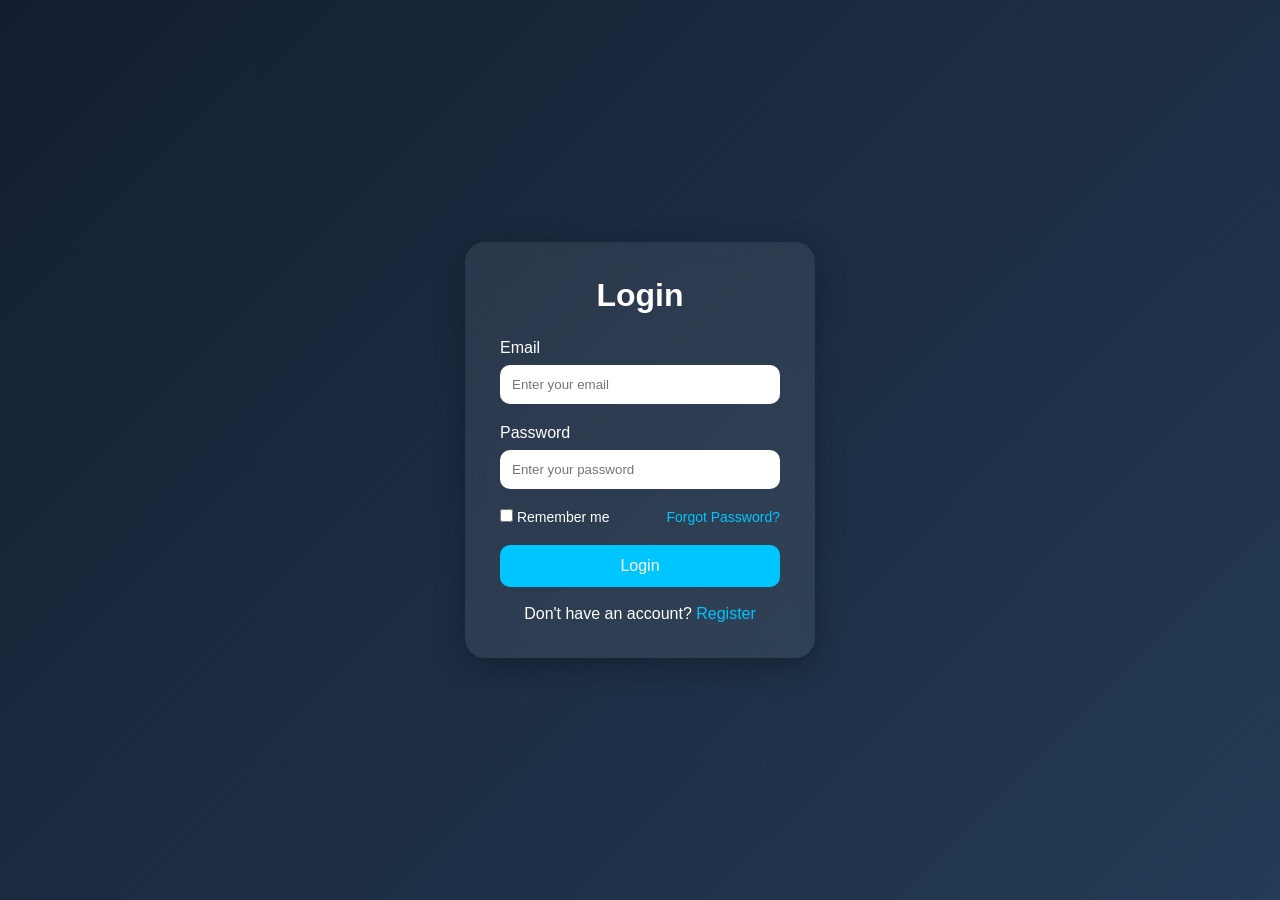
<file: index.html>
<!DOCTYPE html>
<html lang="en">
<head>
    <meta charset="UTF-8">
    <meta name="viewport" content="width=device-width, initial-scale=1.0">
    <title>Modern Login</title>

    <link rel="stylesheet" href="style.css">
</head>
<body>

    <div class="login-container">

        <h1>Login</h1>

        <form id="loginForm">

            <div class="input-box">
                <label>Email</label>
                <input type="email" id="email" placeholder="Enter your email" required>
            </div>

            <div class="input-box">
                <label>Password</label>
                <input type="password" id="password" placeholder="Enter your password" required>
            </div>

            <div class="remember">
                <label>
                    <input type="checkbox">
                    Remember me
                </label>

                <a href="#">Forgot Password?</a>
            </div>

            <button type="submit" class="login-btn">
                Login
            </button>

            <div class="message" id="message"></div>

        </form>

        <div class="register">
            Don't have an account?
            <a href="#">Register</a>
        </div>

    </div>

    <script src="script.js"></script>

</body>
</html>
</file>
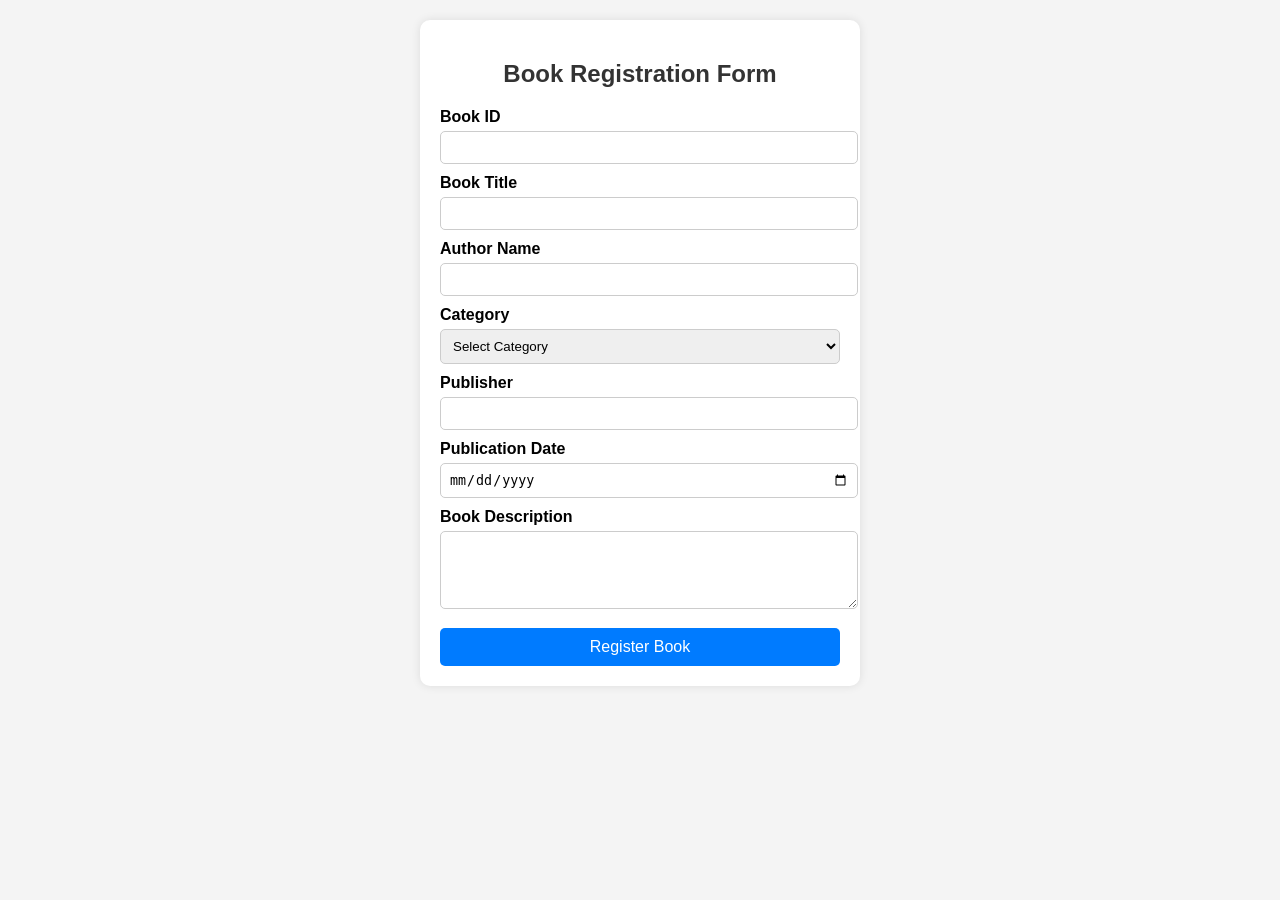
<file: bookregistrationform.html>
<!DOCTYPE html>
<html lang="en">
<head>
  <meta charset="UTF-8" />
  <meta name="viewport" content="width=device-width, initial-scale=1.0" />
  <title>Book Registration Form</title>

  <style>
    body {
      font-family: Arial, sans-serif;
      background-color: #f4f4f4;
      margin: 0;
      padding: 20px;
    }
    

    .container {
      width: 400px;
      margin: auto;
      background: white;
      padding: 20px;
      border-radius: 10px;
      box-shadow: 0 0 10px rgba(0,0,0,0.1);
    }

    h2 {
      text-align: center;
      color: #333;
    }

    label {
      font-weight: bold;
      display: block;
      margin-top: 10px;
    }

    input, select, textarea {
      width: 100%;
      padding: 8px;
      margin-top: 5px;
      border: 1px solid #ccc;
      border-radius: 5px;
    }

    textarea {
      resize: vertical;
    }

    .btn {
      margin-top: 15px;
      width: 100%;
      padding: 10px;
      background-color: #007BFF;
      color: white;
      border: none;
      border-radius: 5px;
      cursor: pointer;
      font-size: 16px;
    }

    .btn:hover {
      background-color: #0056b3;
    }
  </style>
</head>

<body>

  <div class="container">
    <h2>Book Registration Form</h2>

    <form action="#" method="post">

      <label for="bookid">Book ID</label>
      <input type="text" id="bookid" name="bookid" required>

      <label for="title">Book Title</label>
      <input type="text" id="title" name="title" required>

      <label for="author">Author Name</label>
      <input type="text" id="author" name="author" required>

      <label for="category">Category</label>
      <select id="category" name="category">
        <option value="">Select Category</option>
        <option>Fiction</option>
        <option>Science</option>
        <option>Technology</option>
        <option>History</option>
        <option>Education</option>
      </select>

      <label for="publisher">Publisher</label>
      <input type="text" id="publisher" name="publisher">

      <label for="date">Publication Date</label>
      <input type="date" id="date" name="date">

      <label for="description">Book Description</label>
      <textarea id="description" name="description" rows="4"></textarea>

      <button type="submit" class="btn">Register Book</button>
</file>
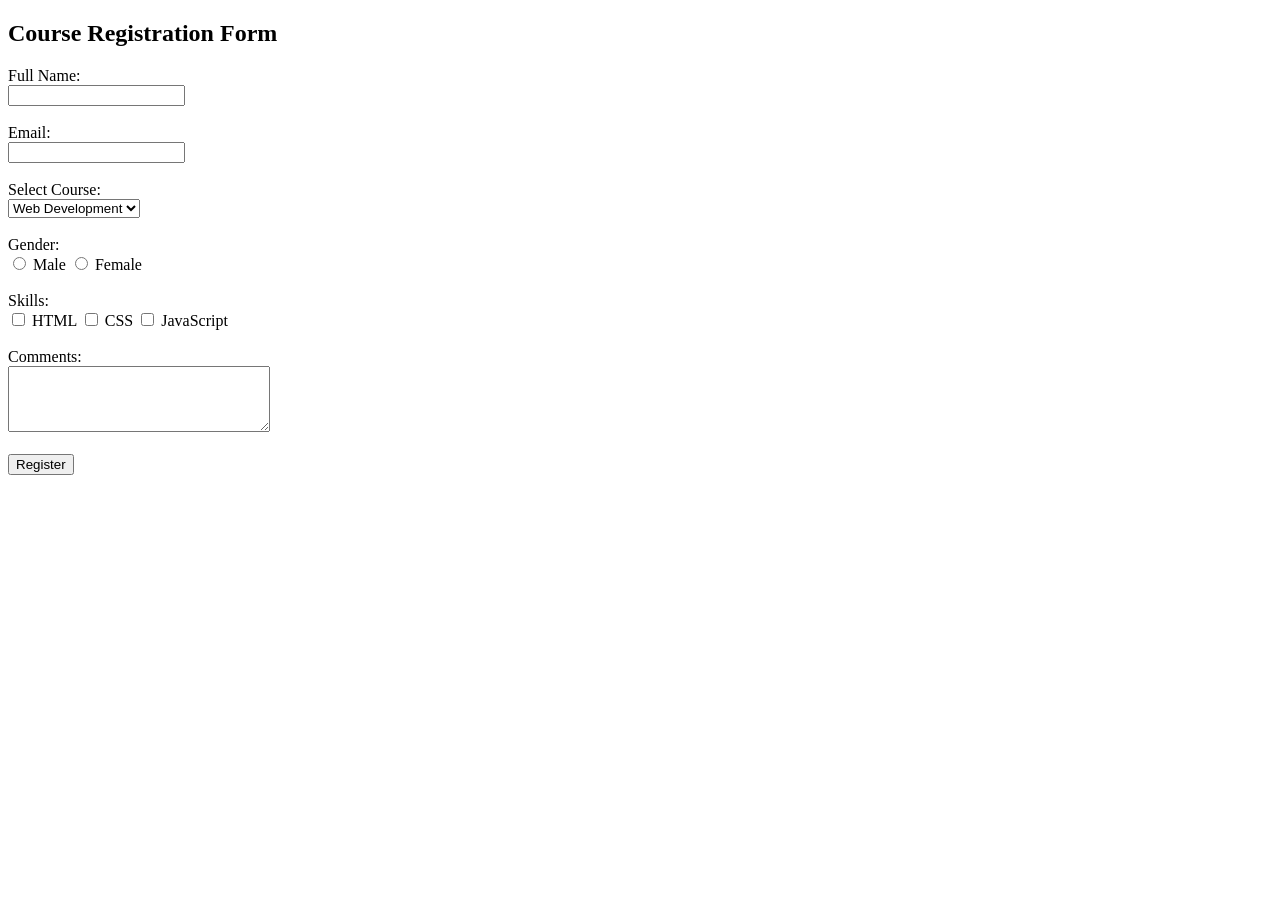
<file: courseregistrationform.html>
<!DOCTYPE html>
<html>
<head>
    <title>Course Registration Form</title>
</head>
<body>

    <h2>Course Registration Form</h2>

    <form>
        <label>Full Name:</label><br>
        <input type="text" name="fullname"><br><br>

        <label>Email:</label><br>
        <input type="email" name="email"><br><br>

        <label>Select Course:</label><br>
        <select name="course">
            <option>Web Development</option>
            <option>Data Science</option>
            <option>Graphic Design</option>
        </select><br><br>

        <label>Gender:</label><br>
        <input type="radio" name="gender"> Male
        <input type="radio" name="gender"> Female<br><br>

        <label>Skills:</label><br>
        <input type="checkbox"> HTML
        <input type="checkbox"> CSS
        <input type="checkbox"> JavaScript<br><br>

        <label>Comments:</label><br>
        <textarea rows="4" cols="30"></textarea><br><br>

        <input type="submit" value="Register">

    </form>

</body>
</html>
</file>
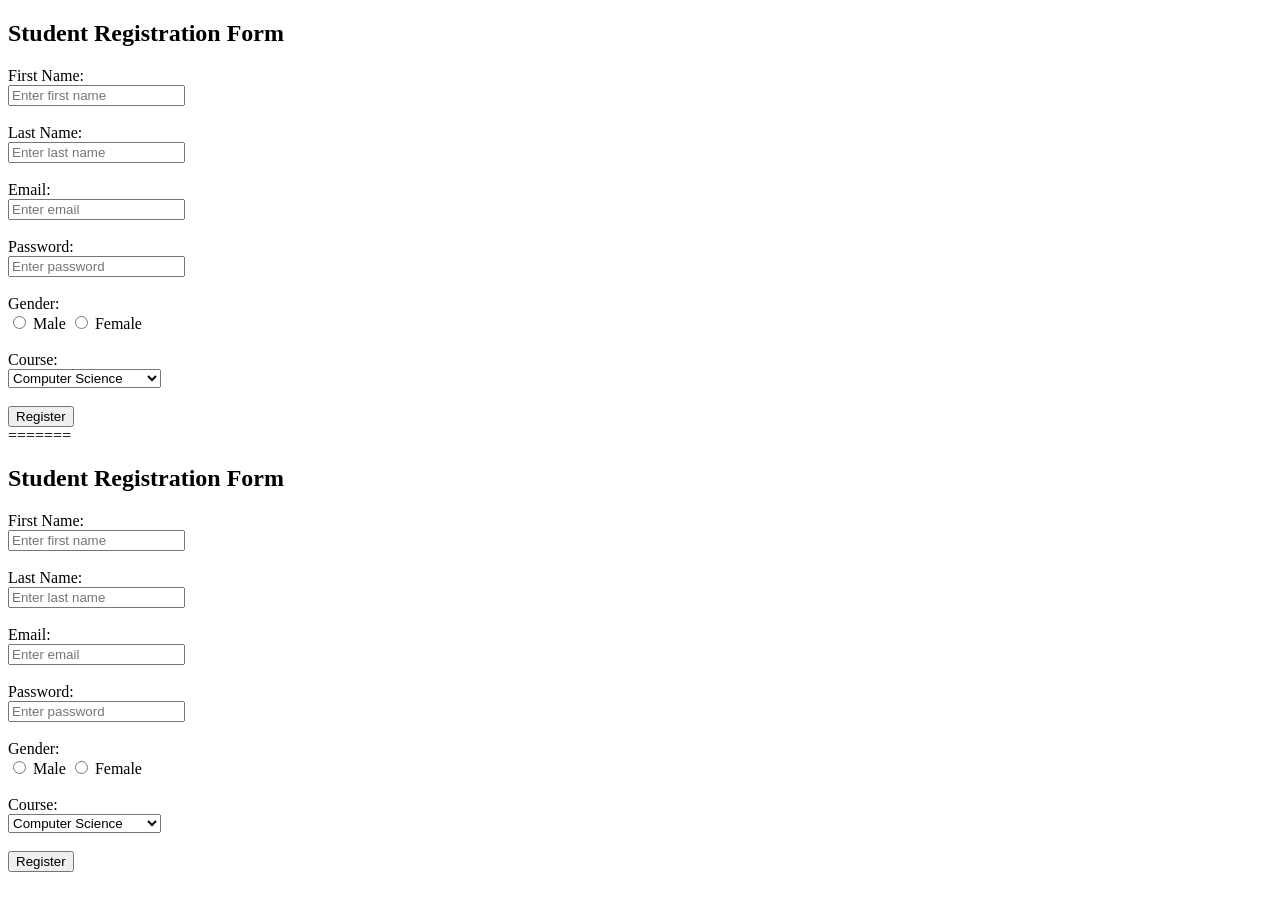
<file: studentregistration.html>
<!DOCTYPE html>
<html>
<head>
    <title>Student Registration Form</title>
</head>
<body>

    <h2>Student Registration Form</h2>

    <form>

        <label>First Name:</label><br>
        <input type="text" placeholder="Enter first name"><br><br>

        <label>Last Name:</label><br>
        <input type="text" placeholder="Enter last name"><br><br>

        <label>Email:</label><br>
        <input type="email" placeholder="Enter email"><br><br>

        <label>Password:</label><br>
        <input type="password" placeholder="Enter password"><br><br>

        <label>Gender:</label><br>
        <input type="radio" name="gender"> Male
        <input type="radio" name="gender"> Female<br><br>

        <label>Course:</label><br>
        <select>
            <option>Computer Science</option>
            <option>software development</option>
            <option>Networking</option>
        </select><br><br>

        <input type="submit" value="Register">

    </form>

</body>
=======
<!DOCTYPE html>
<html>
<head>
    <title>Student Registration Form</title>
</head>
<body>

    <h2>Student Registration Form</h2>

    <form>

        <label>First Name:</label><br>
        <input type="text" placeholder="Enter first name"><br><br>

        <label>Last Name:</label><br>
        <input type="text" placeholder="Enter last name"><br><br>

        <label>Email:</label><br>
        <input type="email" placeholder="Enter email"><br><br>

        <label>Password:</label><br>
        <input type="password" placeholder="Enter password"><br><br>

        <label>Gender:</label><br>
        <input type="radio" name="gender"> Male
        <input type="radio" name="gender"> Female<br><br>

        <label>Course:</label><br>
        <select>
            <option>Computer Science</option>
            <option>software development</option>
            <option>Networking</option>
        </select><br><br>

        <input type="submit" value="Register">

    </form>

</body>
</html>
</file>
<file: style.css>
*{
    margin: 0;
    padding: 0;
    box-sizing: border-box;
    font-family: Arial, Helvetica, sans-serif;
}

body{
    height: 100vh;
    display: flex;
    justify-content: center;
    align-items: center;
    background: linear-gradient(135deg,#141e30,#243b55);
}

.login-container{
    width: 350px;
    padding: 35px;
    border-radius: 20px;
    background: rgba(255,255,255,0.08);
    backdrop-filter: blur(10px);
    box-shadow: 0 8px 30px rgba(0,0,0,0.3);
    color: white;
}

.login-container h1{
    text-align: center;
    margin-bottom: 25px;
}

.input-box{
    margin-bottom: 20px;
}

.input-box label{
    display: block;
    margin-bottom: 8px;
}

.input-box input{
    width: 100%;
    padding: 12px;
    border: none;
    outline: none;
    border-radius: 10px;
}

.remember{
    display: flex;
    justify-content: space-between;
    margin-bottom: 20px;
    font-size: 14px;
}

.remember a{
    color: #00c6ff;
    text-decoration: none;
}

.login-btn{
    width: 100%;
    padding: 12px;
    border: none;
    border-radius: 10px;
    background: #00c6ff;
    color: white;
    cursor: pointer;
    font-size: 16px;
    transition: 0.3s;
}

.login-btn:hover{
    background: #0072ff;
    transform: scale(1.03);
}

.register{
    margin-top: 18px;
    text-align: center;
}

.register a{
    color: #00c6ff;
    text-decoration: none;
}

.message{
    text-align: center;
    margin-top: 15px;
    font-size: 14px;
}
</file>
